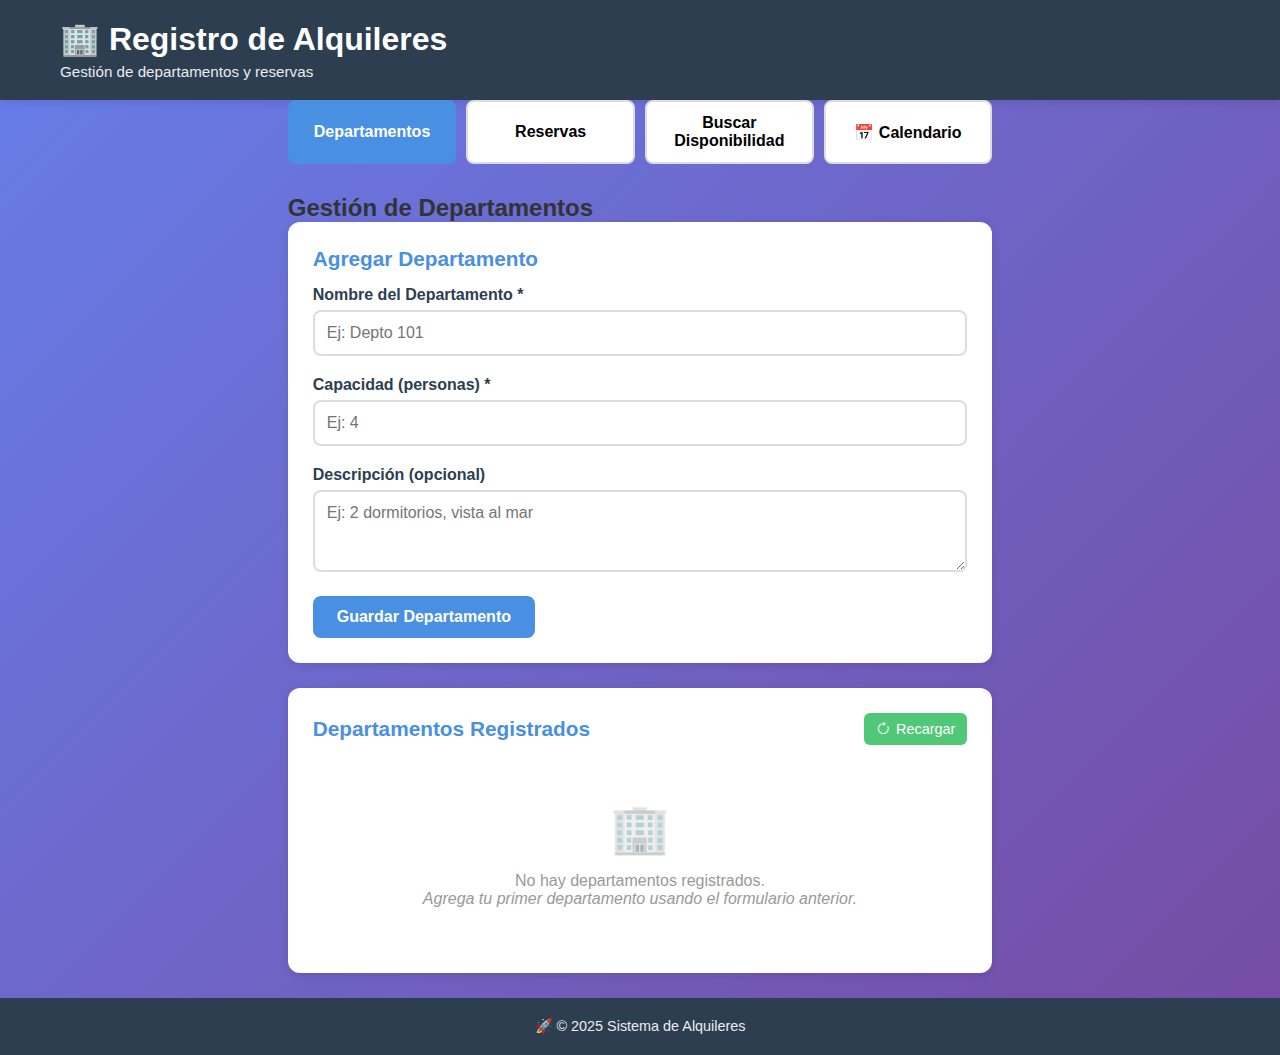
<file: index.html>
<!DOCTYPE html>
<html lang="es">
<head>
    <meta charset="UTF-8">
    <meta name="viewport" content="width=device-width, initial-scale=1.0">
    <meta http-equiv="Cache-Control" content="no-cache, no-store, must-revalidate">
    <meta http-equiv="Pragma" content="no-cache">
    <meta http-equiv="Expires" content="0">
    <meta name="theme-color" content="#4A90E2">
    <title>Alquileres Lucri :)</title>
    <link rel="icon" type="image/svg+xml" href="favicon.svg">
    <link rel="alternate icon" href="favicon.ico">
    <link rel="apple-touch-icon" href="favicon.svg">
    <link rel="stylesheet" href="https://cdn.jsdelivr.net/npm/bootstrap-icons@1.11.1/font/bootstrap-icons.css">
    <link rel="stylesheet" href="css/style.css?v=10&t=20251114">
</head>
<body>
    <header>
        <div class="container">
            <h1>🏢 Registro de Alquileres</h1>
            <p class="subtitle">Gestión de departamentos y reservas</p>
        </div>
    </header>

    <main class="container">
        <div class="tabs">
            <button class="tab-btn active" data-tab="departamentos">Departamentos</button>
            <button class="tab-btn" data-tab="reservas">Reservas</button>
            <button class="tab-btn" data-tab="buscador">Buscar Disponibilidad</button>
            <button class="tab-btn" data-tab="calendario">📅 Calendario</button>
        </div>

        <section id="tab-departamentos" class="tab-content active">
            <h2>Gestión de Departamentos</h2>
            
            <div class="card">
                <h3>Agregar Departamento</h3>
                <form id="form-departamento">
                    <div class="form-group">
                        <label for="dept-nombre">Nombre del Departamento *</label>
                        <input type="text" id="dept-nombre" required placeholder="Ej: Depto 101">
                    </div>
                    
                    <div class="form-group">
                        <label for="dept-capacidad">Capacidad (personas) *</label>
                        <input type="number" id="dept-capacidad" required min="1" placeholder="Ej: 4">
                    </div>
                    
                    <div class="form-group">
                        <label for="dept-descripcion">Descripción (opcional)</label>
                        <textarea id="dept-descripcion" rows="3" placeholder="Ej: 2 dormitorios, vista al mar"></textarea>
                    </div>
                    
                    <input type="hidden" id="dept-id">
                    <button type="submit" class="btn btn-primary" id="btn-guardar-dept">Guardar Departamento</button>
                    <button type="button" class="btn btn-secondary" id="btn-cancelar-dept" style="display:none;">Cancelar</button>
                </form>
            </div>

            <div class="card">
                <div class="card-header-with-button">
                    <h3>Departamentos Registrados</h3>
                    <button class="btn-refresh" id="btn-refresh-departamentos">
                        <i class="bi bi-arrow-clockwise icon"></i>
                        Recargar
                    </button>
                </div>
                <div class="loading-button hidden" id="loading-departamentos">
                    <div class="loading-spinner"></div>
                    <span>Cargando departamentos...</span>
                </div>
                <div id="lista-departamentos"></div>
            </div>
        </section>

        <section id="tab-reservas" class="tab-content">
            <h2>Gestión de Reservas</h2>
            
            <div class="card">
                <h3>Registrar Reserva</h3>
                <form id="form-reserva">
                    <div class="form-group">
                        <label for="reserva-departamento">Departamento *</label>
                        <select id="reserva-departamento" required>
                            <option value="">Seleccione un departamento</option>
                        </select>
                    </div>
                    
                    <div class="form-group">
                        <label for="reserva-huesped">Nombre del Huésped *</label>
                        <input type="text" id="reserva-huesped" required placeholder="Ej: Juan Pérez">
                    </div>
                    
                    <div class="form-row">
                        <div class="form-group">
                            <label for="reserva-entrada">Fecha de Entrada *</label>
                            <input type="date" id="reserva-entrada" required>
                        </div>
                        
                        <div class="form-group">
                            <label for="reserva-salida">Fecha de Salida *</label>
                            <input type="date" id="reserva-salida" required>
                        </div>
                    </div>
                    
                    <input type="hidden" id="reserva-id">
                    <button type="submit" class="btn btn-primary" id="btn-guardar-reserva">Guardar Reserva</button>
                    <button type="button" class="btn btn-secondary" id="btn-cancelar-reserva" style="display:none;">Cancelar</button>
                </form>
            </div>

            <div class="card">
                <div class="card-header-with-button">
                    <h3>Reservas Registradas</h3>
                    <button class="btn-refresh" id="btn-refresh-reservas">
                        <i class="bi bi-arrow-clockwise icon"></i>
                        Recargar
                    </button>
                </div>
                <div class="loading-button hidden" id="loading-reservas">
                    <div class="loading-spinner"></div>
                    <span>Cargando reservas...</span>
                </div>
                <div id="lista-reservas"></div>
            </div>
        </section>

        <section id="tab-buscador" class="tab-content">
            <h2>Buscar Disponibilidad</h2>
            
            <div class="card">
                <h3>Filtrar Departamentos Disponibles</h3>
                <form id="form-buscar">
                    <div class="form-row">
                        <div class="form-group">
                            <label for="buscar-entrada">Fecha de Entrada</label>
                            <input type="date" id="buscar-entrada">
                        </div>
                        
                        <div class="form-group">
                            <label for="buscar-salida">Fecha de Salida</label>
                            <input type="date" id="buscar-salida">
                        </div>
                    </div>
                    
                    <div class="form-group">
                        <label for="buscar-capacidad">Capacidad Mínima</label>
                        <input type="number" id="buscar-capacidad" min="1" placeholder="Número de personas">
                    </div>
                    
                    <button type="submit" class="btn btn-primary">🔍 Buscar</button>
                    <button type="button" class="btn btn-secondary" id="btn-limpiar-busqueda">Limpiar</button>
                </form>
            </div>

            <div class="card">
                <h3>Resultados</h3>
                <div id="resultados-busqueda"></div>
            </div>
        </section>

        <section id="tab-calendario" class="tab-content">
            <h2>📅 Calendario de Reservas</h2>
            
            <div class="card">
                <div class="calendario-controles">
                    <div class="form-group" style="max-width: 300px;">
                        <label for="calendario-departamento">Seleccionar Departamento</label>
                        <select id="calendario-departamento">
                            <option value="">Todos los departamentos</option>
                        </select>
                    </div>
                    
                    <div id="info-calendario" class="info-calendario"></div>

                    <!-- Controles de impresión -->
                    <div class="form-group" style="display:flex;gap:8px;align-items:end;flex-wrap:wrap;">
                        <div style="display:flex;gap:6px;align-items:center;">
                            <label for="print-months-count" style="font-size:0.85rem;">Cantidad de meses a imprimir:</label>
                            <select id="print-months-count">
                                <option value="1">1</option>
                                <option value="2">2</option>
                                <option value="3">3</option>
                                <option value="6">6</option>
                                <option value="12">12</option>
                            </select>
                        </div>

                        <button class="btn btn-secondary" id="btn-imprimir-calendario" style="background:white;color:#333;border:2px solid #ddd;">🖨️ Imprimir</button>
                    </div>
                </div>
                
                <div class="calendario-navegacion">
                    <button class="btn btn-secondary" id="btn-mes-anterior">
                        <i class="bi bi-chevron-left"></i> Anterior
                    </button>
                    <div class="mes-actual-container">
                        <h3 id="mes-actual"></h3>
                        <button class="btn btn-primary btn-small" id="btn-hoy">
                            <i class="bi bi-calendar-check"></i> Hoy
                        </button>
                    </div>
                    <button class="btn btn-secondary" id="btn-mes-siguiente">
                        Siguiente <i class="bi bi-chevron-right"></i>
                    </button>
                </div>
                
                <div id="calendario-grid" class="calendario-grid"></div>
                
                <div class="calendario-leyenda">
                    <div class="leyenda-item">
                        <div class="dia dia-disponible"></div>
                        <span>Disponible</span>
                    </div>
                    <div class="leyenda-item">
                        <div class="dia dia-reservado"></div>
                        <span>Reservado</span>
                    </div>
                    <div class="leyenda-item">
                        <div class="dia dia-inicio-reserva"></div>
                        <span>Inicio Reserva</span>
                    </div>
                    <div class="leyenda-item">
                        <div class="dia dia-fin-reserva"></div>
                        <span>Fin Reserva</span>
                    </div>
                    <div class="leyenda-item">
                        <div class="dia dia-hoy"></div>
                        <span>Hoy</span>
                    </div>
                    <div class="leyenda-item">
                        <div class="dia rango-busqueda"></div>
                        <span>Rango Buscado</span>
                    </div>
                    <div class="leyenda-item">
                        <div class="dia inicio-busqueda"></div>
                        <span>Entrada</span>
                    </div>
                    <div class="leyenda-item">
                        <div class="dia fin-busqueda"></div>
                        <span>Salida</span>
                    </div>
                </div>
            </div>
        </section>
    </main>

    <footer>
        <div class="container">
            <p>🚀 &copy; 2025 Sistema de Alquileres </p>
        </div>
    </footer>

    <!-- Scripts con cache-busting -->
    <script src="js/firebase-config.js?v=10&t=20251114"></script>
    <script src="js/model.js?v=10&t=20251114"></script>
    <script src="js/view.js?v=10&t=20251114"></script>
    <script src="js/controller.js?v=10&t=20251114"></script>
</body>
</html>
</file>
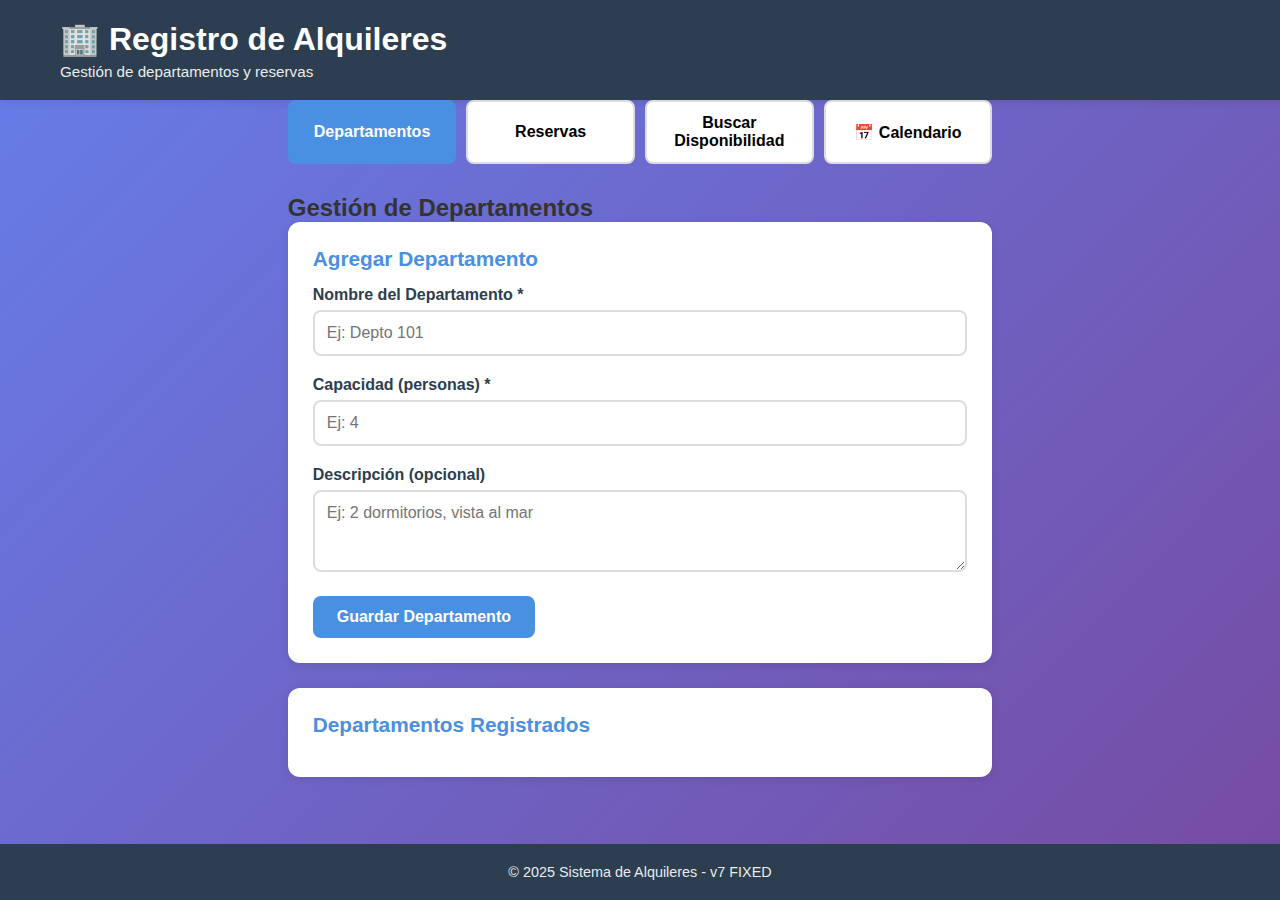
<file: app.html>
<!DOCTYPE html>
<html lang="es">
<head>
    <meta charset="UTF-8">
    <meta name="viewport" content="width=device-width, initial-scale=1.0">
    <meta http-equiv="Cache-Control" content="no-cache, no-store, must-revalidate">
    <meta http-equiv="Pragma" content="no-cache">
    <meta http-equiv="Expires" content="0">
    <meta name="theme-color" content="#4A90E2">
    <title>Registro de Alquileres v7</title>
    <link rel="stylesheet" href="css/style.css">
</head>
<body>
    <header>
        <div class="container">
            <h1>🏢 Registro de Alquileres</h1>
            <p class="subtitle">Gestión de departamentos y reservas</p>
            <button id="btn-limpiar-duplicados" class="btn-fix-duplicados" style="display: none;">
                🧹 Limpiar Duplicados
            </button>
        </div>
    </header>

    <main class="container">
        <div class="tabs">
            <button class="tab-btn active" data-tab="departamentos">Departamentos</button>
            <button class="tab-btn" data-tab="reservas">Reservas</button>
            <button class="tab-btn" data-tab="buscador">Buscar Disponibilidad</button>
            <button class="tab-btn" data-tab="calendario">📅 Calendario</button>
        </div>

        <section id="tab-departamentos" class="tab-content active">
            <h2>Gestión de Departamentos</h2>
            
            <div class="card">
                <h3>Agregar Departamento</h3>
                <form id="form-departamento">
                    <div class="form-group">
                        <label for="dept-nombre">Nombre del Departamento *</label>
                        <input type="text" id="dept-nombre" required placeholder="Ej: Depto 101">
                    </div>
                    
                    <div class="form-group">
                        <label for="dept-capacidad">Capacidad (personas) *</label>
                        <input type="number" id="dept-capacidad" required min="1" placeholder="Ej: 4">
                    </div>
                    
                    <div class="form-group">
                        <label for="dept-descripcion">Descripción (opcional)</label>
                        <textarea id="dept-descripcion" rows="3" placeholder="Ej: 2 dormitorios, vista al mar"></textarea>
                    </div>
                    
                    <input type="hidden" id="dept-id">
                    <button type="submit" class="btn btn-primary" id="btn-guardar-dept">Guardar Departamento</button>
                    <button type="button" class="btn btn-secondary" id="btn-cancelar-dept" style="display:none;">Cancelar</button>
                </form>
            </div>

            <div class="card">
                <h3>Departamentos Registrados</h3>
                <div id="lista-departamentos"></div>
            </div>
        </section>

        <section id="tab-reservas" class="tab-content">
            <h2>Gestión de Reservas</h2>
            
            <div class="card">
                <h3>Registrar Reserva</h3>
                <form id="form-reserva">
                    <div class="form-group">
                        <label for="reserva-departamento">Departamento *</label>
                        <select id="reserva-departamento" required>
                            <option value="">Seleccione un departamento</option>
                        </select>
                    </div>
                    
                    <div class="form-group">
                        <label for="reserva-huesped">Nombre del Huésped *</label>
                        <input type="text" id="reserva-huesped" required placeholder="Ej: Juan Pérez">
                    </div>
                    
                    <div class="form-row">
                        <div class="form-group">
                            <label for="reserva-entrada">Fecha de Entrada *</label>
                            <input type="date" id="reserva-entrada" required>
                        </div>
                        
                        <div class="form-group">
                            <label for="reserva-salida">Fecha de Salida *</label>
                            <input type="date" id="reserva-salida" required>
                        </div>
                    </div>
                    
                    <input type="hidden" id="reserva-id">
                    <button type="submit" class="btn btn-primary" id="btn-guardar-reserva">Guardar Reserva</button>
                    <button type="button" class="btn btn-secondary" id="btn-cancelar-reserva" style="display:none;">Cancelar</button>
                </form>
            </div>

            <div class="card">
                <h3>Reservas Registradas</h3>
                <div id="lista-reservas"></div>
            </div>
        </section>

        <section id="tab-buscador" class="tab-content">
            <h2>Buscar Disponibilidad</h2>
            
            <div class="card">
                <h3>Filtrar Departamentos Disponibles</h3>
                <form id="form-buscar">
                    <div class="form-row">
                        <div class="form-group">
                            <label for="buscar-entrada">Fecha de Entrada</label>
                            <input type="date" id="buscar-entrada">
                        </div>
                        
                        <div class="form-group">
                            <label for="buscar-salida">Fecha de Salida</label>
                            <input type="date" id="buscar-salida">
                        </div>
                    </div>
                    
                    <div class="form-group">
                        <label for="buscar-capacidad">Capacidad Mínima</label>
                        <input type="number" id="buscar-capacidad" min="1" placeholder="Número de personas">
                    </div>
                    
                    <button type="submit" class="btn btn-primary">🔍 Buscar</button>
                    <button type="button" class="btn btn-secondary" id="btn-limpiar-busqueda">Limpiar</button>
                </form>
            </div>

            <div class="card">
                <h3>Resultados</h3>
                <div id="resultados-busqueda"></div>
            </div>
        </section>

        <section id="tab-calendario" class="tab-content">
            <h2>📅 Calendario de Reservas</h2>
            
            <div class="card">
                <div class="calendario-controles">
                    <div class="form-group" style="max-width: 300px;">
                        <label for="calendario-departamento">Seleccionar Departamento</label>
                        <select id="calendario-departamento">
                            <option value="">Todos los departamentos</option>
                        </select>
                    </div>
                    
                    <div id="info-calendario" class="info-calendario"></div>
                </div>
                
                <div class="calendario-navegacion">
                    <button class="btn btn-secondary" id="btn-mes-anterior">← Mes Anterior</button>
                    <h3 id="mes-actual"></h3>
                    <button class="btn btn-secondary" id="btn-mes-siguiente">Mes Siguiente →</button>
                </div>
                
                <div id="calendario-grid" class="calendario-grid"></div>
                
                <div class="calendario-leyenda">
                    <div class="leyenda-item">
                        <div class="dia dia-disponible"></div>
                        <span>Disponible</span>
                    </div>
                    <div class="leyenda-item">
                        <div class="dia dia-reservado"></div>
                        <span>Reservado</span>
                    </div>
                    <div class="leyenda-item">
                        <div class="dia dia-hoy"></div>
                        <span>Hoy</span>
                    </div>
                </div>
            </div>
        </section>
    </main>

    <footer>
        <div class="container">
            <p>&copy; 2025 Sistema de Alquileres - v7 FIXED</p>
        </div>
    </footer>

    <!-- Scripts con timestamp para evitar caché -->
    <script>
        const timestamp = Date.now();
        const scripts = [
            'js/firebase-config.js',
            'js/model.js',
            'js/view.js',
            'js/controller.js'
        ];
        
        scripts.forEach(src => {
            const script = document.createElement('script');
            script.src = `${src}?v=7&t=${timestamp}`;
            document.body.appendChild(script);
        });
    </script>
</body>
</html>
</file>
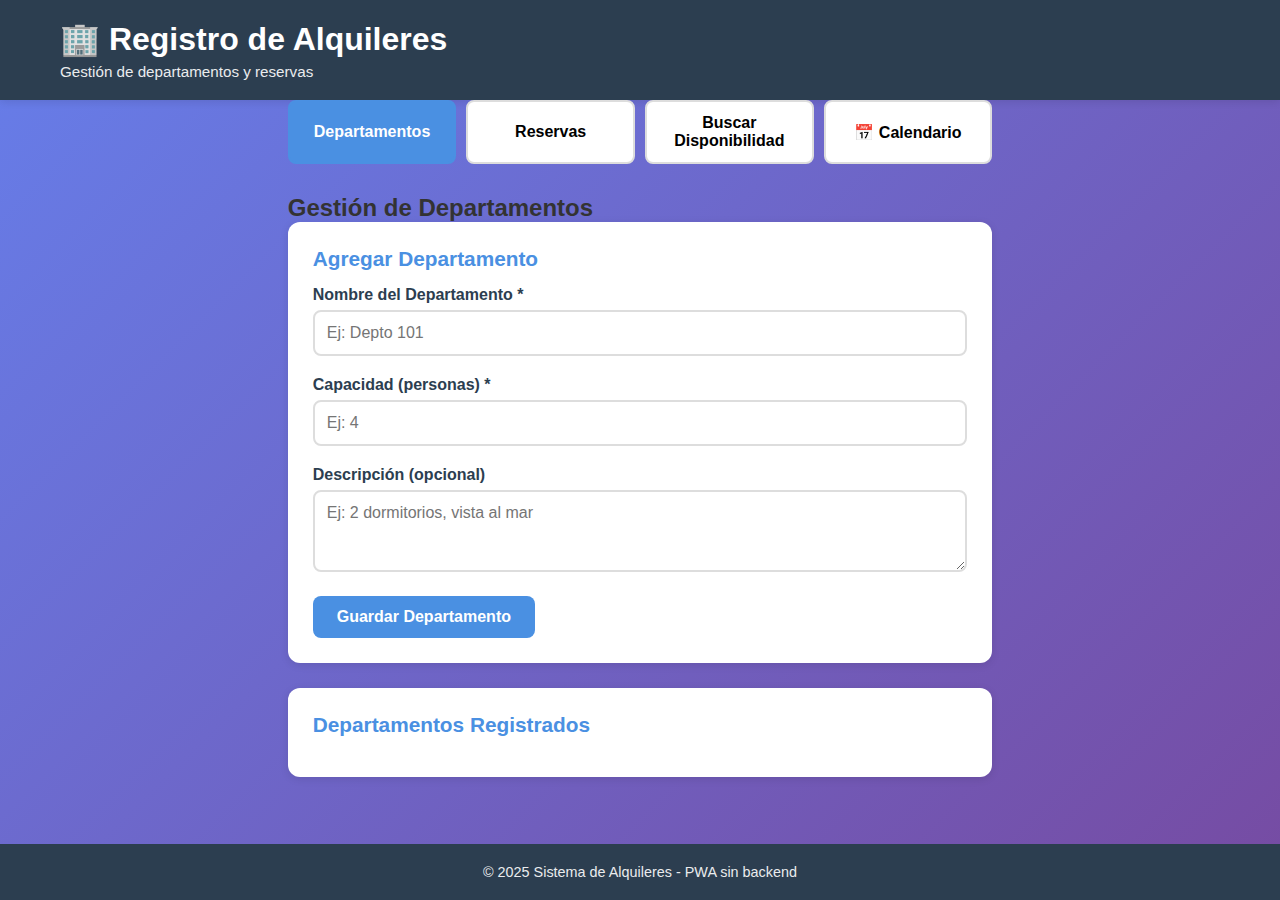
<file: app2.html>
<!DOCTYPE html>
<html lang="es">
<head>
    <meta charset="UTF-8">
    <meta name="viewport" content="width=device-width, initial-scale=1.0">
    <meta name="theme-color" content="#4A90E2">
    <meta name="description" content="Sistema de gestión de alquiler de departamentos">
    
    <title>Registro de Alquileres</title>
    
    <!-- Estilos -->
    <link rel="stylesheet" href="css/style.css">
</head>
<body>
    <!-- Header -->
    <header>
        <div class="container">
            <h1>🏢 Registro de Alquileres</h1>
            <p class="subtitle">Gestión de departamentos y reservas</p>
            <button id="btn-limpiar-duplicados" class="btn-fix-duplicados" style="display: none;">
                🧹 Limpiar Duplicados
            </button>
        </div>
    </header>

    <!-- Contenedor principal -->
    <main class="container">
        <!-- Tabs de navegación -->
        <div class="tabs">
            <button class="tab-btn active" data-tab="departamentos">Departamentos</button>
            <button class="tab-btn" data-tab="reservas">Reservas</button>
            <button class="tab-btn" data-tab="buscador">Buscar Disponibilidad</button>
            <button class="tab-btn" data-tab="calendario">📅 Calendario</button>
        </div>

        <!-- ======================== -->
        <!-- TAB: DEPARTAMENTOS -->
        <!-- ======================== -->
        <section id="tab-departamentos" class="tab-content active">
            <h2>Gestión de Departamentos</h2>
            
            <!-- Formulario para agregar departamento -->
            <div class="card">
                <h3>Agregar Departamento</h3>
                <form id="form-departamento">
                    <div class="form-group">
                        <label for="dept-nombre">Nombre del Departamento *</label>
                        <input type="text" id="dept-nombre" required placeholder="Ej: Depto 101">
                    </div>
                    
                    <div class="form-group">
                        <label for="dept-capacidad">Capacidad (personas) *</label>
                        <input type="number" id="dept-capacidad" required min="1" placeholder="Ej: 4">
                    </div>
                    
                    <div class="form-group">
                        <label for="dept-descripcion">Descripción (opcional)</label>
                        <textarea id="dept-descripcion" rows="3" placeholder="Ej: 2 dormitorios, vista al mar"></textarea>
                    </div>
                    
                    <input type="hidden" id="dept-id">
                    <button type="submit" class="btn btn-primary" id="btn-guardar-dept">Guardar Departamento</button>
                    <button type="button" class="btn btn-secondary" id="btn-cancelar-dept" style="display:none;">Cancelar</button>
                </form>
            </div>

            <!-- Listado de departamentos -->
            <div class="card">
                <h3>Departamentos Registrados</h3>
                <div id="lista-departamentos">
                    <!-- Se llenará dinámicamente -->
                </div>
            </div>
        </section>

        <!-- ======================== -->
        <!-- TAB: RESERVAS -->
        <!-- ======================== -->
        <section id="tab-reservas" class="tab-content">
            <h2>Gestión de Reservas</h2>
            
            <!-- Formulario para agregar reserva -->
            <div class="card">
                <h3>Registrar Reserva</h3>
                <form id="form-reserva">
                    <div class="form-group">
                        <label for="reserva-departamento">Departamento *</label>
                        <select id="reserva-departamento" required>
                            <option value="">Seleccione un departamento</option>
                            <!-- Se llenará dinámicamente -->
                        </select>
                    </div>
                    
                    <div class="form-group">
                        <label for="reserva-huesped">Nombre del Huésped *</label>
                        <input type="text" id="reserva-huesped" required placeholder="Ej: Juan Pérez">
                    </div>
                    
                    <div class="form-row">
                        <div class="form-group">
                            <label for="reserva-entrada">Fecha de Entrada *</label>
                            <input type="date" id="reserva-entrada" required>
                        </div>
                        
                        <div class="form-group">
                            <label for="reserva-salida">Fecha de Salida *</label>
                            <input type="date" id="reserva-salida" required>
                        </div>
                    </div>
                    
                    <input type="hidden" id="reserva-id">
                    <button type="submit" class="btn btn-primary" id="btn-guardar-reserva">Guardar Reserva</button>
                    <button type="button" class="btn btn-secondary" id="btn-cancelar-reserva" style="display:none;">Cancelar</button>
                </form>
            </div>

            <!-- Listado de reservas -->
            <div class="card">
                <h3>Reservas Registradas</h3>
                <div id="lista-reservas">
                    <!-- Se llenará dinámicamente -->
                </div>
            </div>
        </section>

        <!-- ======================== -->
        <!-- TAB: BUSCADOR -->
        <!-- ======================== -->
        <section id="tab-buscador" class="tab-content">
            <h2>Buscar Disponibilidad</h2>
            
            <!-- Formulario de búsqueda -->
            <div class="card">
                <h3>Criterios de Búsqueda</h3>
                <form id="form-buscar">
                    <div class="form-row">
                        <div class="form-group">
                            <label for="buscar-entrada">Fecha de Entrada</label>
                            <input type="date" id="buscar-entrada">
                        </div>
                        
                        <div class="form-group">
                            <label for="buscar-salida">Fecha de Salida</label>
                            <input type="date" id="buscar-salida">
                        </div>
                    </div>
                    
                    <div class="form-group">
                        <label for="buscar-capacidad">Capacidad Mínima (personas)</label>
                        <input type="number" id="buscar-capacidad" min="1" placeholder="Ej: 2">
                    </div>
                    
                    <button type="submit" class="btn btn-primary">Buscar Disponibilidad</button>
                    <button type="button" class="btn btn-secondary" id="btn-limpiar-busqueda">Limpiar</button>
                </form>
            </div>

            <!-- Resultados de búsqueda -->
            <div class="card">
                <h3>Resultados</h3>
                <div id="resultados-busqueda">
                    <p class="text-muted">Use los filtros anteriores para buscar departamentos disponibles.</p>
                </div>
            </div>
        </section>

        <!-- ======================== -->
        <!-- TAB: CALENDARIO -->
        <!-- ======================== -->
        <section id="tab-calendario" class="tab-content">
            <h2>📅 Calendario de Disponibilidad</h2>
            
            <!-- Selector de departamento -->
            <div class="card">
                <h3>Seleccionar Departamento</h3>
                <div class="calendario-selector">
                    <div class="form-group">
                        <label for="calendario-departamento">Departamento</label>
                        <select id="calendario-departamento" class="form-control">
                            <option value="">Seleccione un departamento</option>
                        </select>
                    </div>
                </div>

                <!-- Información del departamento -->
                <div class="calendario-info" id="calendario-info-texto">
                    <p class="text-muted">Selecciona un departamento para ver su calendario</p>
                </div>
            </div>

            <!-- Calendario -->
            <div class="card">
                <div class="calendario-container">
                    <!-- Header con navegación -->
                    <div class="calendario-header">
                        <h3>Calendario Mensual</h3>
                        <div class="calendario-navegacion">
                            <button class="btn-nav" id="btn-prev-mes" title="Mes anterior">◀</button>
                            <span class="mes-actual" id="mes-actual">-</span>
                            <button class="btn-nav" id="btn-next-mes" title="Mes siguiente">▶</button>
                            <button class="btn-nav" id="btn-hoy" title="Ir a hoy">Hoy</button>
                        </div>
                    </div>

                    <!-- Grid del calendario -->
                    <div class="calendario-grid" id="calendario-grid">
                        <!-- Se llenará dinámicamente -->
                    </div>

                    <!-- Leyenda -->
                    <div class="calendario-leyenda">
                        <div class="leyenda-item">
                            <div class="leyenda-color disponible"></div>
                            <span>Disponible</span>
                        </div>
                        <div class="leyenda-item">
                            <div class="leyenda-color reservado"></div>
                            <span>Reservado</span>
                        </div>
                        <div class="leyenda-item">
                            <div class="leyenda-color inicio"></div>
                            <span>Inicio reserva</span>
                        </div>
                        <div class="leyenda-item">
                            <div class="leyenda-color fin"></div>
                            <span>Fin reserva</span>
                        </div>
                        <div class="leyenda-item">
                            <div class="leyenda-color hoy"></div>
                            <span>Hoy</span>
                        </div>
                    </div>
                </div>
            </div>
        </section>
    </main>

    <!-- Footer -->
    <footer>
        <div class="container">
            <p>&copy; 2025 Sistema de Alquileres - PWA sin backend</p>
        </div>
    </footer>

    <!-- Scripts MVC -->
    <script src="js/firebase-config.js?v=7"></script>
    <script src="js/model.js?v=7"></script>
    <script src="js/view.js?v=7"></script>
    <script src="js/controller.js?v=7"></script>
</body>
</html>
</file>
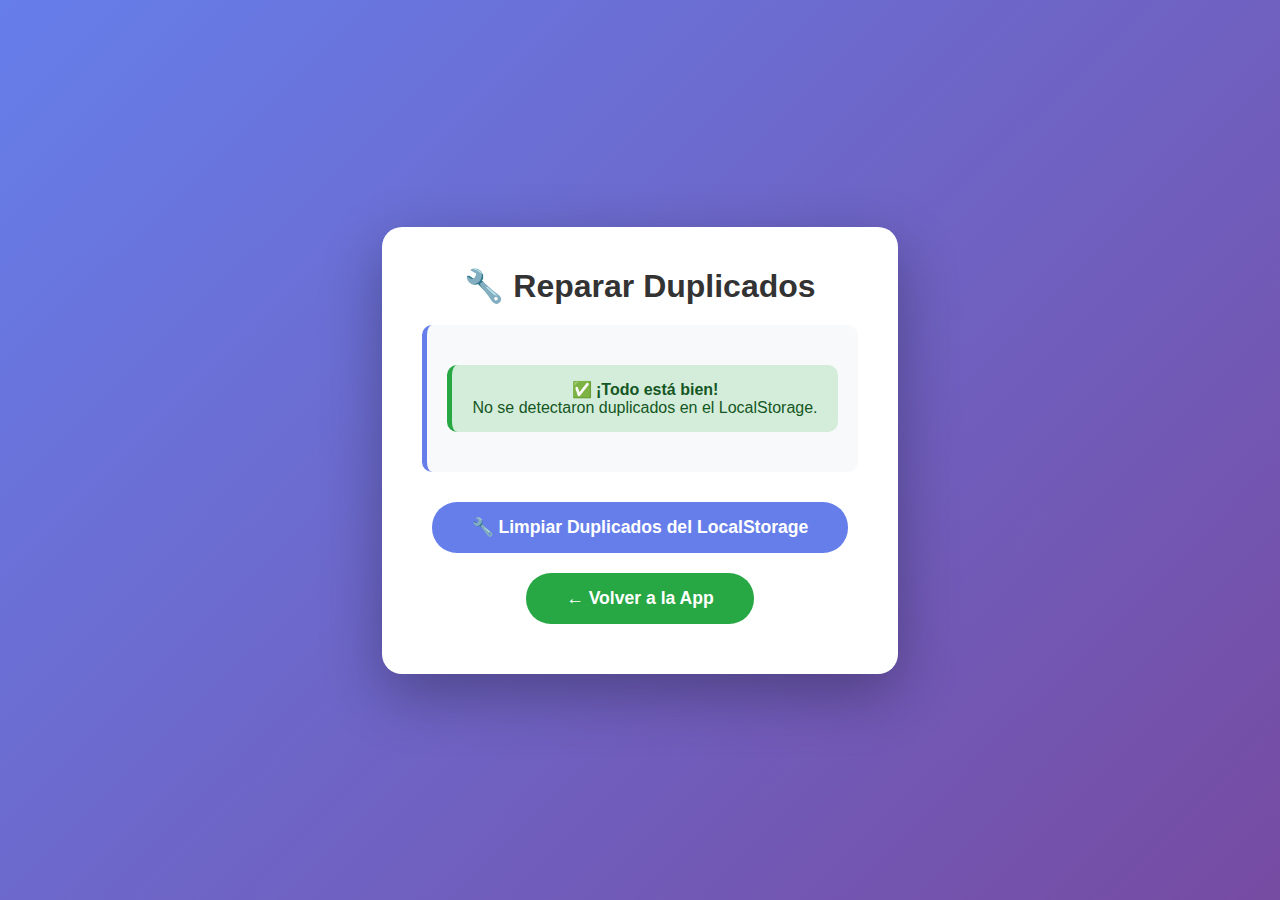
<file: fix-duplicados.html>
<!DOCTYPE html>
<html lang="es">
<head>
    <meta charset="UTF-8">
    <meta name="viewport" content="width=device-width, initial-scale=1.0">
    <title>🔧 Fix Duplicados</title>
    <style>
        * {
            margin: 0;
            padding: 0;
            box-sizing: border-box;
        }
        
        body {
            font-family: 'Segoe UI', Tahoma, Geneva, Verdana, sans-serif;
            background: linear-gradient(135deg, #667eea 0%, #764ba2 100%);
            min-height: 100vh;
            padding: 20px;
            display: flex;
            align-items: center;
            justify-content: center;
        }
        
        .container {
            max-width: 600px;
            background: white;
            border-radius: 20px;
            box-shadow: 0 20px 60px rgba(0,0,0,0.3);
            padding: 40px;
            text-align: center;
        }
        
        h1 {
            color: #333;
            margin-bottom: 20px;
            font-size: 2rem;
        }
        
        .status {
            background: #f8f9fa;
            padding: 20px;
            border-radius: 10px;
            margin: 20px 0;
            border-left: 5px solid #667eea;
        }
        
        .status h3 {
            color: #667eea;
            margin-bottom: 10px;
        }
        
        .stats {
            font-size: 1.2rem;
            margin: 10px 0;
        }
        
        .stats strong {
            color: #667eea;
        }
        
        .btn {
            padding: 15px 40px;
            border: none;
            border-radius: 25px;
            font-size: 1.1rem;
            font-weight: 600;
            cursor: pointer;
            transition: all 0.3s ease;
            margin: 10px;
        }
        
        .btn-primary {
            background: #667eea;
            color: white;
        }
        
        .btn-primary:hover {
            background: #5568d3;
            transform: translateY(-2px);
            box-shadow: 0 5px 15px rgba(102, 126, 234, 0.4);
        }
        
        .btn-success {
            background: #28a745;
            color: white;
        }
        
        .alert {
            padding: 15px;
            border-radius: 10px;
            margin: 20px 0;
        }
        
        .alert-success {
            background: #d4edda;
            border-left: 5px solid #28a745;
            color: #155724;
        }
        
        .alert-warning {
            background: #fff3cd;
            border-left: 5px solid #ffc107;
            color: #856404;
        }
        
        .spinner {
            border: 4px solid #f3f3f3;
            border-top: 4px solid #667eea;
            border-radius: 50%;
            width: 40px;
            height: 40px;
            animation: spin 1s linear infinite;
            margin: 20px auto;
        }
        
        @keyframes spin {
            0% { transform: rotate(0deg); }
            100% { transform: rotate(360deg); }
        }
    </style>
</head>
<body>
    <div class="container">
        <h1>🔧 Reparar Duplicados</h1>
        
        <div id="status" class="status">
            <h3>📊 Estado Actual</h3>
            <div class="stats">
                Departamentos en LocalStorage: <strong id="count-before">0</strong>
            </div>
            <div class="stats">
                Duplicados detectados: <strong id="duplicates-count" style="color: #dc3545;">0</strong>
            </div>
        </div>
        
        <div id="actions">
            <button class="btn btn-primary" onclick="limpiarDuplicados()">
                🔧 Limpiar Duplicados del LocalStorage
            </button>
            <br>
            <button class="btn btn-success" onclick="window.location.href='index.html'">
                ← Volver a la App
            </button>
        </div>
        
        <div id="result" style="display: none;"></div>
    </div>

    <script>
        // Analizar estado actual
        function analizarEstado() {
            const departamentos = JSON.parse(localStorage.getItem('departamentos')) || [];
            const reservas = JSON.parse(localStorage.getItem('reservas')) || [];
            
            // Contar duplicados por ID
            const idsVistos = new Set();
            let duplicados = 0;
            
            departamentos.forEach(dept => {
                if (idsVistos.has(dept.id)) {
                    duplicados++;
                } else {
                    idsVistos.add(dept.id);
                }
            });
            
            document.getElementById('count-before').textContent = departamentos.length;
            document.getElementById('duplicates-count').textContent = duplicados;
            
            if (duplicados === 0) {
                document.getElementById('status').innerHTML = `
                    <div class="alert alert-success">
                        <strong>✅ ¡Todo está bien!</strong><br>
                        No se detectaron duplicados en el LocalStorage.
                    </div>
                `;
            }
            
            return { departamentos, reservas, duplicados };
        }
        
        function limpiarDuplicados() {
            const { departamentos, reservas, duplicados } = analizarEstado();
            
            if (duplicados === 0) {
                alert('✅ No hay duplicados para limpiar');
                return;
            }
            
            if (!confirm(`Se eliminarán ${duplicados} departamento(s) duplicado(s). ¿Continuar?`)) {
                return;
            }
            
            // Mostrar spinner
            document.getElementById('actions').innerHTML = '<div class="spinner"></div><p>Limpiando...</p>';
            
            // Eliminar duplicados (mantener solo la primera ocurrencia de cada ID)
            const idsUnicos = new Set();
            const departamentosLimpios = [];
            
            departamentos.forEach(dept => {
                if (!idsUnicos.has(dept.id)) {
                    idsUnicos.add(dept.id);
                    departamentosLimpios.push(dept);
                }
            });
            
            // Hacer lo mismo con reservas
            const idsReservasUnicos = new Set();
            const reservasLimpias = [];
            
            reservas.forEach(res => {
                if (!idsReservasUnicos.has(res.id)) {
                    idsReservasUnicos.add(res.id);
                    reservasLimpias.push(res);
                }
            });
            
            // Guardar datos limpios
            localStorage.setItem('departamentos', JSON.stringify(departamentosLimpios));
            localStorage.setItem('reservas', JSON.stringify(reservasLimpias));
            
            // Mostrar resultado
            setTimeout(() => {
                document.getElementById('result').style.display = 'block';
                document.getElementById('result').innerHTML = `
                    <div class="alert alert-success">
                        <strong>✅ ¡Duplicados eliminados!</strong><br><br>
                        <div class="stats">Antes: <strong>${departamentos.length}</strong> departamentos</div>
                        <div class="stats">Después: <strong>${departamentosLimpios.length}</strong> departamentos</div>
                        <div class="stats">Eliminados: <strong>${departamentos.length - departamentosLimpios.length}</strong></div>
                    </div>
                    <button class="btn btn-success" onclick="window.location.href='index.html'">
                        🎉 Ir a la App
                    </button>
                `;
                document.getElementById('actions').style.display = 'none';
                document.getElementById('status').style.display = 'none';
            }, 1000);
        }
        
        // Analizar al cargar
        analizarEstado();
    </script>
</body>
</html>
</file>
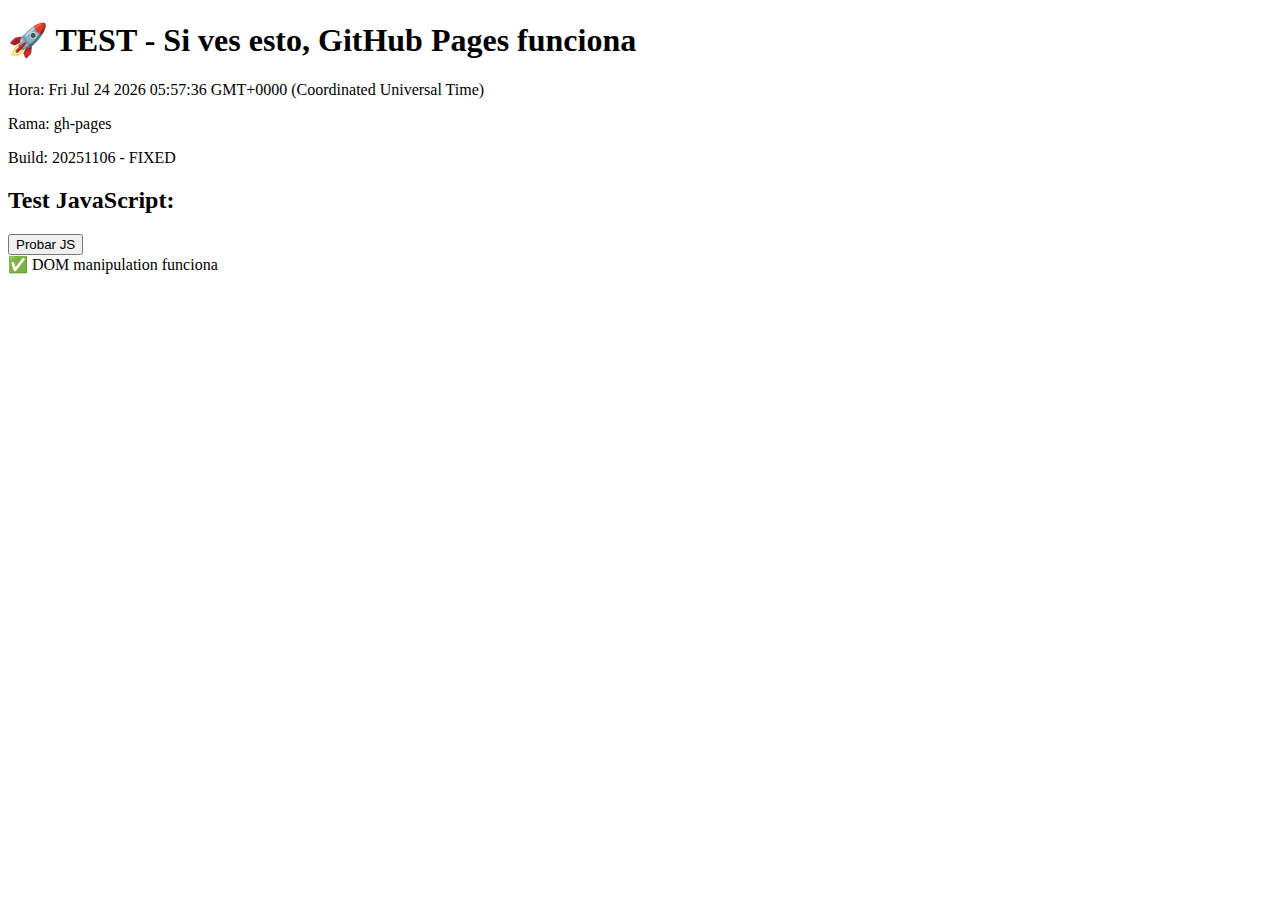
<file: test.html>
<!DOCTYPE html>
<html>
<head>
    <title>TEST - GitHub Pages + JS</title>
</head>
<body>
    <h1>🚀 TEST - Si ves esto, GitHub Pages funciona</h1>
    <p>Hora: <script>document.write(new Date())</script></p>
    <p>Rama: gh-pages</p>
    <p>Build: 20251106 - FIXED</p>
    
    <h2>Test JavaScript:</h2>
    <button onclick="alert('✅ JavaScript funciona!')">Probar JS</button>
    <div id="test-result"></div>
    
    <script>
        console.log('✅ JavaScript cargando correctamente');
        document.getElementById('test-result').innerHTML = '✅ DOM manipulation funciona';
    </script>
</body>
</html>
</file>
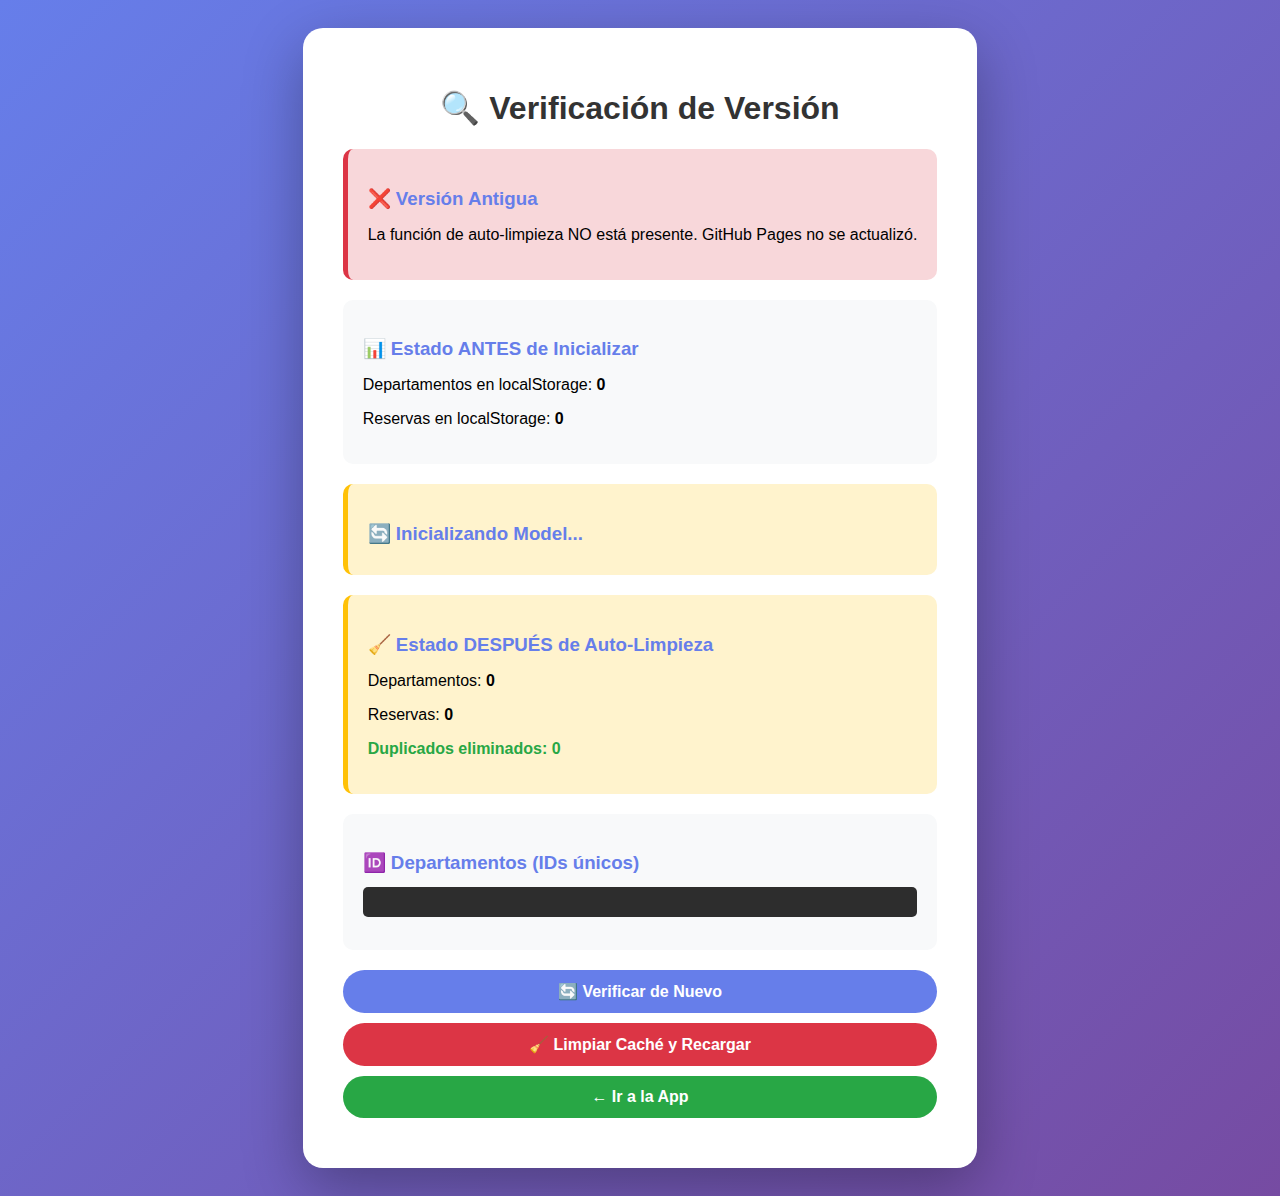
<file: verificar-version.html>
<!DOCTYPE html>
<html lang="es">
<head>
    <meta charset="UTF-8">
    <meta name="viewport" content="width=device-width, initial-scale=1.0">
    <title>🔍 Verificación de Versión</title>
    <style>
        body {
            font-family: 'Segoe UI', Tahoma, Geneva, Verdana, sans-serif;
            background: linear-gradient(135deg, #667eea 0%, #764ba2 100%);
            min-height: 100vh;
            display: flex;
            align-items: center;
            justify-content: center;
            padding: 20px;
        }
        .container {
            max-width: 600px;
            background: white;
            border-radius: 20px;
            padding: 40px;
            box-shadow: 0 20px 60px rgba(0,0,0,0.3);
        }
        h1 {
            text-align: center;
            color: #333;
        }
        .status {
            background: #f8f9fa;
            padding: 20px;
            border-radius: 10px;
            margin: 20px 0;
        }
        .status h3 {
            color: #667eea;
            margin-bottom: 10px;
        }
        .success { background: #d4edda; border-left: 5px solid #28a745; }
        .error { background: #f8d7da; border-left: 5px solid #dc3545; }
        .warning { background: #fff3cd; border-left: 5px solid #ffc107; }
        pre {
            background: #2d2d2d;
            color: #f8f8f2;
            padding: 15px;
            border-radius: 5px;
            overflow-x: auto;
        }
        .btn {
            display: block;
            width: 100%;
            padding: 12px;
            background: #667eea;
            color: white;
            border: none;
            border-radius: 25px;
            font-size: 1rem;
            font-weight: 600;
            cursor: pointer;
            margin: 10px 0;
        }
        .btn:hover {
            background: #5568d3;
        }
    </style>
</head>
<body>
    <div class="container">
        <h1>🔍 Verificación de Versión</h1>
        
        <div id="results"></div>
        
        <button class="btn" onclick="location.reload()">🔄 Verificar de Nuevo</button>
        <button class="btn" onclick="clearAndReload()" style="background: #dc3545;">🧹 Limpiar Caché y Recargar</button>
        <button class="btn" onclick="window.location.href='index.html'" style="background: #28a745;">← Ir a la App</button>
    </div>

    <script src="js/firebase-config.js?v=4"></script>
    <script src="js/model.js?v=4"></script>
    
    <script>
        const resultsDiv = document.getElementById('results');
        
        function clearAndReload() {
            localStorage.clear();
            sessionStorage.clear();
            alert('✅ Caché limpiada! Recargando...');
            location.reload(true);
        }
        
        async function verificar() {
            let html = '';
            
            // 1. Verificar si Model tiene la función de auto-limpieza
            if (typeof Model.limpiarDuplicadosExistentes === 'function') {
                html += '<div class="status success"><h3>✅ Versión Correcta</h3><p>La función de auto-limpieza está presente</p></div>';
            } else {
                html += '<div class="status error"><h3>❌ Versión Antigua</h3><p>La función de auto-limpieza NO está presente. GitHub Pages no se actualizó.</p></div>';
            }
            
            // 2. Verificar localStorage antes
            const deptsBefore = JSON.parse(localStorage.getItem('departamentos')) || [];
            const resBefore = JSON.parse(localStorage.getItem('reservas')) || [];
            
            html += '<div class="status"><h3>📊 Estado ANTES de Inicializar</h3>';
            html += `<p>Departamentos en localStorage: <strong>${deptsBefore.length}</strong></p>`;
            html += `<p>Reservas en localStorage: <strong>${resBefore.length}</strong></p>`;
            html += '</div>';
            
            // 3. Inicializar Model (esto debe limpiar duplicados)
            html += '<div class="status warning"><h3>🔄 Inicializando Model...</h3></div>';
            resultsDiv.innerHTML = html;
            
            await Model.init();
            
            // 4. Verificar localStorage después
            const deptsAfter = JSON.parse(localStorage.getItem('departamentos')) || [];
            const resAfter = JSON.parse(localStorage.getItem('reservas')) || [];
            
            // Contar duplicados
            const duplicadosDepts = deptsBefore.length - deptsAfter.length;
            const duplicadosRes = resBefore.length - resAfter.length;
            
            html += '<div class="status ' + (duplicadosDepts > 0 || duplicadosRes > 0 ? 'success' : 'warning') + '">';
            html += '<h3>🧹 Estado DESPUÉS de Auto-Limpieza</h3>';
            html += `<p>Departamentos: <strong>${deptsAfter.length}</strong></p>`;
            html += `<p>Reservas: <strong>${resAfter.length}</strong></p>`;
            html += `<p><strong style="color: #28a745;">Duplicados eliminados: ${duplicadosDepts + duplicadosRes}</strong></p>`;
            html += '</div>';
            
            // 5. Mostrar IDs para verificar
            html += '<div class="status"><h3>🆔 Departamentos (IDs únicos)</h3><pre>';
            deptsAfter.forEach(d => {
                html += `${d.nombre} - ID: ${d.id}\n`;
            });
            html += '</pre></div>';
            
            // 6. Verificar duplicados restantes
            const idsSet = new Set(deptsAfter.map(d => d.id));
            if (idsSet.size !== deptsAfter.length) {
                html += '<div class="status error"><h3>❌ TODAVÍA HAY DUPLICADOS</h3><p>Esto no debería pasar. Reportar bug.</p></div>';
            } else if (deptsAfter.length > 0) {
                html += '<div class="status success"><h3>✅ SIN DUPLICADOS</h3><p>Todos los IDs son únicos</p></div>';
            }
            
            resultsDiv.innerHTML = html;
        }
        
        verificar();
    </script>
</body>
</html>
</file>
<file: css/style.css>
/* ========================================
   ESTILOS GENERALES
   ======================================== */

* {
    margin: 0;
    padding: 0;
    box-sizing: border-box;
}

:root {
    --primary-color: #4A90E2;
    --secondary-color: #50C878;
    --danger-color: #E74C3C;
    --warning-color: #F39C12;
    --dark-color: #2C3E50;
    --light-color: #ECF0F1;
    --text-color: #333;
    --border-color: #DDD;
    --shadow: 0 2px 8px rgba(0, 0, 0, 0.1);
}

body {
    font-family: 'Segoe UI', Tahoma, Geneva, Verdana, sans-serif;
    background: linear-gradient(135deg, #667eea 0%, #764ba2 100%);
    color: var(--text-color);
    min-height: 100vh;
    display: flex;
    flex-direction: column;
}

.container {
    max-width: 1200px;
    margin: 0 auto;
    padding: 0 20px;
}

/* ========================================
   HEADER
   ======================================== */

header {
    background: var(--dark-color);
    color: white;
    padding: 20px 0;
    box-shadow: var(--shadow);
}

header h1 {
    font-size: 2rem;
    margin-bottom: 5px;
}

header .subtitle {
    font-size: 0.95rem;
    opacity: 0.9;
}

.btn-fix-duplicados {
    position: absolute;
    top: 20px;
    right: 20px;
    padding: 8px 16px;
    background: #ffc107;
    color: #000;
    border: none;
    border-radius: 20px;
    font-size: 0.9rem;
    font-weight: 600;
    cursor: pointer;
    transition: all 0.3s ease;
    box-shadow: 0 2px 8px rgba(255, 193, 7, 0.3);
}

.btn-fix-duplicados:hover {
    background: #ffb300;
    transform: translateY(-2px);
    box-shadow: 0 4px 12px rgba(255, 193, 7, 0.4);
}

/* ========================================
   MAIN
   ======================================== */

main {
    flex: 1;
    padding: 30px 0;
}

/* ========================================
   TABS
   ======================================== */

.tabs {
    display: flex;
    gap: 10px;
    margin-bottom: 30px;
    flex-wrap: wrap;
}

.tab-btn {
    flex: 1;
    min-width: 150px;
    padding: 12px 20px;
    background: white;
    border: 2px solid var(--border-color);
    border-radius: 8px;
    cursor: pointer;
    font-size: 1rem;
    font-weight: 600;
    transition: all 0.3s ease;
}

.tab-btn:hover {
    background: var(--light-color);
    transform: translateY(-2px);
}

.tab-btn.active {
    background: var(--primary-color);
    color: white;
    border-color: var(--primary-color);
}

.tab-content {
    display: none;
    animation: fadeIn 0.3s ease;
}

.tab-content.active {
    display: block;
}

@keyframes fadeIn {
    from {
        opacity: 0;
        transform: translateY(10px);
    }
    to {
        opacity: 1;
        transform: translateY(0);
    }
}

/* ========================================
   CARDS
   ======================================== */

.card {
    background: white;
    border-radius: 12px;
    padding: 25px;
    margin-bottom: 25px;
    box-shadow: var(--shadow);
}

.card h2 {
    color: var(--dark-color);
    margin-bottom: 20px;
    font-size: 1.8rem;
}

.card h3 {
    color: var(--primary-color);
    margin-bottom: 15px;
    font-size: 1.3rem;
}

/* ========================================
   FORMULARIOS
   ======================================== */

.form-group {
    margin-bottom: 20px;
}

.form-row {
    display: grid;
    grid-template-columns: 1fr 1fr;
    gap: 15px;
}

label {
    display: block;
    margin-bottom: 6px;
    font-weight: 600;
    color: var(--dark-color);
}

input[type="text"],
input[type="number"],
input[type="date"],
textarea,
select {
    width: 100%;
    padding: 12px;
    border: 2px solid var(--border-color);
    border-radius: 8px;
    font-size: 1rem;
    transition: border-color 0.3s ease;
}

input:focus,
textarea:focus,
select:focus {
    outline: none;
    border-color: var(--primary-color);
}

textarea {
    resize: vertical;
    font-family: inherit;
}

/* ========================================
   BOTONES
   ======================================== */

.btn {
    padding: 12px 24px;
    border: none;
    border-radius: 8px;
    font-size: 1rem;
    font-weight: 600;
    cursor: pointer;
    transition: all 0.3s ease;
    margin-right: 10px;
}

.btn-primary {
    background: var(--primary-color);
    color: white;
}

.btn-primary:hover {
    background: #3A7BC8;
    transform: translateY(-2px);
    box-shadow: 0 4px 12px rgba(74, 144, 226, 0.4);
}

.btn-secondary {
    background: var(--light-color);
    color: var(--dark-color);
}

.btn-secondary:hover {
    background: #D5DBDB;
}

.btn-success {
    background: var(--secondary-color);
    color: white;
}

.btn-success:hover {
    background: #45B368;
}

.btn-danger {
    background: var(--danger-color);
    color: white;
}

.btn-danger:hover {
    background: #C0392B;
}

.btn-warning {
    background: var(--warning-color);
    color: white;
}

.btn-warning:hover {
    background: #D68910;
}

.btn-small {
    padding: 6px 12px;
    font-size: 0.85rem;
}

.btn-refresh {
    background: var(--secondary-color);
    color: white;
    border: none;
    padding: 8px 12px;
    border-radius: 6px;
    cursor: pointer;
    transition: all 0.3s ease;
    font-size: 0.9rem;
    display: inline-flex;
    align-items: center;
    gap: 6px;
}

.btn-refresh:hover {
    background: #45B268;
    transform: translateY(-1px);
}

.btn-refresh .icon {
    animation: none;
    transition: transform 0.3s ease;
}

.btn-refresh:hover .icon {
    transform: rotate(180deg);
}

.btn-refresh.loading .icon {
    animation: spin 1s linear infinite;
}

@keyframes spin {
    from { transform: rotate(0deg); }
    to { transform: rotate(360deg); }
}

/* Loading Button Component */
.loading-button {
    display: flex;
    align-items: center;
    justify-content: center;
    gap: 10px;
    padding: 20px;
    color: var(--text-color);
    font-size: 0.95rem;
}

.loading-spinner {
    width: 20px;
    height: 20px;
    border: 2px solid #f3f3f3;
    border-top: 2px solid var(--primary-color);
    border-radius: 50%;
    animation: spin 1s linear infinite;
}

.loading-button.hidden {
    display: none;
}

/* Card Header con botón */
.card-header-with-button {
    display: flex;
    justify-content: space-between;
    align-items: center;
    margin-bottom: 15px;
}

.card-header-with-button h3 {
    margin: 0;
    flex-grow: 1;
}

@media (max-width: 768px) {
    .card-header-with-button {
        flex-direction: column;
        gap: 10px;
        align-items: flex-start;
    }
    
    .btn-refresh {
        align-self: flex-end;
    }
}

/* ========================================
   LISTADOS
   ======================================== */

.item-lista {
    background: var(--light-color);
    padding: 15px;
    margin-bottom: 15px;
    border-radius: 8px;
    border-left: 4px solid var(--primary-color);
    display: flex;
    justify-content: space-between;
    align-items: center;
    transition: all 0.3s ease;
}

.item-lista:hover {
    transform: translateX(5px);
    box-shadow: var(--shadow);
}

.item-info {
    flex: 1;
}

.item-info h4 {
    color: var(--dark-color);
    margin-bottom: 5px;
}

.item-info p {
    margin: 3px 0;
    font-size: 0.9rem;
    color: #555;
}

.item-info .badge {
    display: inline-block;
    padding: 4px 10px;
    border-radius: 12px;
    font-size: 0.85rem;
    font-weight: 600;
    margin-right: 8px;
    margin-top: 5px;
}

.badge-primary {
    background: var(--primary-color);
    color: white;
}

.badge-success {
    background: var(--secondary-color);
    color: white;
}

.badge-warning {
    background: var(--warning-color);
    color: white;
}

.item-acciones {
    display: flex;
    gap: 8px;
}

.empty-state {
    text-align: center;
    padding: 40px 20px;
    color: #999;
}

.empty-state svg,
.empty-state .icon {
    font-size: 3rem;
    margin-bottom: 15px;
    opacity: 0.5;
}

/* ========================================
   RESULTADO DE BÚSQUEDA
   ======================================== */

.resultado-item {
    background: white;
    border: 2px solid var(--secondary-color);
    border-radius: 8px;
    padding: 15px;
    margin-bottom: 15px;
}

.resultado-item h4 {
    color: var(--secondary-color);
    margin-bottom: 8px;
}

.resultado-item .disponible {
    color: var(--secondary-color);
    font-weight: 600;
}

/* Botones de resultado clickeables */
.resultado-btn {
    display: block;
    width: 100%;
    text-align: left;
    background: white;
    border: 2px solid #28a745;
    border-radius: 8px;
    padding: 15px;
    margin-bottom: 15px;
    cursor: pointer;
    transition: all 0.3s ease;
    font-family: inherit;
    font-size: inherit;
}

.resultado-btn:hover {
    transform: translateY(-2px);
    box-shadow: 0 4px 12px rgba(0, 0, 0, 0.15);
    border-width: 3px;
}

.resultado-btn:active {
    transform: translateY(0);
}

.resultado-btn h4,
.resultado-btn p {
    margin: 5px 0;
}

.resultado-btn .disponible {
    color: #28a745;
    font-weight: 600;
    margin-top: 10px;
}

.resultado-btn .no-disponible {
    margin-top: 10px;
}

/* ========================================
   ALERTAS
   ======================================== */

.alert {
    padding: 15px 20px;
    border-radius: 8px;
    margin-bottom: 20px;
    font-weight: 500;
}

.alert-success {
    background: #D4EDDA;
    color: #155724;
    border: 1px solid #C3E6CB;
}

.alert-error {
    background: #F8D7DA;
    color: #721C24;
    border: 1px solid #F5C6CB;
}

.alert-warning {
    background: #FFF3CD;
    color: #856404;
    border: 1px solid #FFEAA7;
}

.alert-info {
    background: #D1ECF1;
    color: #0C5460;
    border: 1px solid #BEE5EB;
}

/* ========================================
   UTILIDADES
   ======================================== */

.text-muted {
    color: #999;
    font-style: italic;
}

.text-center {
    text-align: center;
}

.mb-0 {
    margin-bottom: 0;
}

.mt-20 {
    margin-top: 20px;
}

/* ========================================
   FOOTER
   ======================================== */

footer {
    background: var(--dark-color);
    color: white;
    text-align: center;
    padding: 20px 0;
    margin-top: auto;
}

footer p {
    margin: 0;
    font-size: 0.9rem;
    opacity: 0.9;
}

/* ========================================
   RESPONSIVE
   ======================================== */

@media (max-width: 768px) {
    header h1 {
        font-size: 1.5rem;
    }

    .tabs {
        flex-direction: column;
    }

    .tab-btn {
        width: 100%;
    }

    .form-row {
        grid-template-columns: 1fr;
    }

    .item-lista {
        flex-direction: column;
        align-items: flex-start;
    }

    .item-acciones {
        margin-top: 10px;
        width: 100%;
    }

    .item-acciones button {
        flex: 1;
    }

    .btn {
        width: 100%;
        margin-bottom: 10px;
        margin-right: 0;
    }
}

@media (max-width: 480px) {
    .container {
        padding: 0 15px;
    }

    .card {
        padding: 15px;
    }

    header h1 {
        font-size: 1.3rem;
    }
}

/* ========================================
   ANIMACIONES ADICIONALES
   ======================================== */

@keyframes slideIn {
    from {
        opacity: 0;
        transform: translateX(-20px);
    }
    to {
        opacity: 1;
        transform: translateX(0);
    }
}

.item-lista {
    animation: slideIn 0.3s ease;
}

/* ========================================
   CALENDARIO
   ======================================== */

.calendario-container {
    background: white;
    border-radius: 12px;
    padding: 20px;
    box-shadow: var(--shadow);
    overflow: hidden;
    max-width: 100%;
}

.calendario-header {
    display: flex;
    justify-content: space-between;
    align-items: center;
    margin-bottom: 20px;
    padding-bottom: 15px;
    border-bottom: 2px solid var(--border-color);
}

.calendario-header h3 {
    margin: 0;
    color: var(--dark-color);
}

.calendario-navegacion {
    display: flex;
    gap: 15px;
    align-items: center;
    justify-content: space-between;
    margin: 20px 0;
    padding: 15px;
    background: #f8f9fa;
    border-radius: 8px;
    border: 1px solid var(--border-color);
}

.mes-actual-container {
    display: flex;
    flex-direction: column;
    align-items: center;
    gap: 8px;
}

.mes-actual-container h3 {
    margin: 0;
    font-weight: 600;
    font-size: 1.2rem;
    color: var(--dark-color);
    text-align: center;
}

.btn-nav {
    background: var(--primary-color);
    color: white;
    border: none;
    padding: 8px 16px;
    border-radius: 6px;
    cursor: pointer;
    font-size: 1rem;
    transition: all 0.3s ease;
}

.btn-nav:hover {
    background: #3A7BC8;
    transform: scale(1.05);
}

@media (max-width: 768px) {
    .calendario-navegacion {
        flex-direction: column;
        gap: 10px;
        text-align: center;
    }
    
    .calendario-navegacion .btn {
        width: 100%;
        max-width: 200px;
    }
}

.calendario-grid {
    display: grid;
    grid-template-columns: repeat(7, 1fr);
    gap: 4px;
    max-width: 100%;
    overflow: hidden;
}

.dia-header {
    text-align: center;
    font-weight: 600;
    padding: 8px 3px;
    background: var(--light-color);
    border-radius: 6px;
    color: var(--dark-color);
    font-size: 0.85rem;
}

.dia {
    aspect-ratio: 1;
    display: flex;
    flex-direction: column;
    align-items: center;
    justify-content: center;
    gap: 2px;
    border-radius: 8px;
    border: 2px solid var(--border-color);
    background: white;
    cursor: pointer;
    transition: all 0.3s ease;
    font-weight: 500;
    position: relative;
    min-height: 45px;
    padding: 3px;
    overflow: hidden;
}

.dia:hover {
    transform: scale(1.05);
    box-shadow: 0 2px 8px rgba(0, 0, 0, 0.15);
}

.dia.otro-mes {
    color: #CCC;
    background: #FAFAFA;
}

.dia.hoy {
    border-color: var(--primary-color);
    border-width: 3px;
    font-weight: 700;
    background: #E3F2FD;
    color: var(--primary-color);
    position: relative;
    box-shadow: 0 0 10px rgba(74, 144, 226, 0.3);
}

.dia.hoy::after {
    content: "HOY";
    position: absolute;
    bottom: -2px;
    right: -2px;
    background: var(--primary-color);
    color: white;
    font-size: 0.6rem;
    padding: 1px 4px;
    border-radius: 3px;
    font-weight: 700;
}

.dia.reservado {
    background: #FFCDD2;
    border-color: var(--danger-color);
    color: var(--danger-color);
    cursor: default;
}

.dia.reservado:hover {
    transform: scale(1.02);
}

.dia.disponible {
    background: #C8E6C9;
    border-color: var(--secondary-color);
    color: var(--secondary-color);
}

/* Rango de fechas de búsqueda */
.dia.rango-busqueda {
    background: #FFF9C4 !important;
    border: 2px solid #FBC02D !important;
    box-shadow: 0 0 8px rgba(251, 192, 45, 0.4);
    position: relative;
    z-index: 1;
}

.dia.inicio-busqueda {
    background: linear-gradient(135deg, #66BB6A 0%, #43A047 100%) !important;
    border: 3px solid #2E7D32 !important;
    color: white !important;
    font-weight: 900;
    box-shadow: 0 0 12px rgba(76, 175, 80, 0.6), inset 0 -2px 4px rgba(0,0,0,0.2);
    font-size: 1.3rem;
}

.dia.fin-busqueda {
    background: linear-gradient(135deg, #FF7043 0%, #F4511E 100%) !important;
    border: 3px solid #D84315 !important;
    color: white !important;
    font-weight: 900;
    box-shadow: 0 0 12px rgba(255, 87, 34, 0.6), inset 0 -2px 4px rgba(0,0,0,0.2);
    font-size: 1.3rem;
}

/* Etiqueta de fecha (ENTRADA/SALIDA) */
.etiqueta-fecha {
    display: block;
    background: rgba(0, 0, 0, 0.85);
    color: white;
    font-size: 0.55rem;
    padding: 3px 7px;
    border-radius: 3px;
    font-weight: 700;
    white-space: nowrap;
    letter-spacing: 0.5px;
    margin-top: auto;
    text-align: center;
    border: 1px solid rgba(255, 255, 255, 0.3);
}

.dia.inicio-busqueda .etiqueta-fecha {
    background: #1B5E20;
}

.dia.fin-busqueda .etiqueta-fecha {
    background: #BF360C;
}

/* Número del día */
.numero-dia {
    font-size: inherit;
    font-weight: inherit;
    color: inherit;
}

/* Etiqueta de huésped (visible en móvil) */
.etiqueta-huesped {
    display: none; /* Oculta por defecto en desktop */
    background: rgba(0, 0, 0, 0.8);
    color: white;
    font-size: 0.5rem;
    padding: 2px 5px;
    border-radius: 3px;
    font-weight: 600;
    text-align: center;
    margin-top: auto;
    max-width: 100%;
    overflow: hidden;
    text-overflow: ellipsis;
}

/* Mostrar en móviles */
@media (max-width: 768px) {
    .etiqueta-huesped {
        display: block;
    }
    
    /* Ocultar el tooltip hover en móvil ya que no funciona */
    .dia-tooltip {
        display: none;
    }
}

.dia.rango-busqueda.reservado {
    background: linear-gradient(135deg, #FFF9C4 50%, #FFCDD2 50%) !important;
}

.dia.inicio-reserva {
    background: var(--danger-color);
    color: white;
    font-weight: 700;
}

.dia.fin-reserva {
    background: var(--warning-color);
    color: white;
    font-weight: 700;
}

/* Leyenda del calendario */
.calendario-leyenda {
    display: flex;
    justify-content: center;
    gap: 15px;
    margin-top: 20px;
    padding-top: 15px;
    border-top: 2px solid var(--border-color);
    flex-wrap: wrap;
}

.leyenda-item {
    display: flex;
    align-items: center;
    gap: 6px;
    font-size: 0.85rem;
}

.leyenda-item .dia {
    width: 20px;
    height: 20px;
    min-height: 20px;
    aspect-ratio: 1;
    border-radius: 4px;
    display: flex;
    align-items: center;
    justify-content: center;
    font-size: 0.65rem;
    font-weight: bold;
    cursor: default;
    border: 2px solid var(--border-color);
    padding: 0;
    flex-shrink: 0;
}

.leyenda-item .dia:hover {
    transform: none;
}

/* Estilos específicos para elementos de leyenda */
.leyenda-item .dia.dia-disponible {
    background: #C8E6C9;
    border-color: var(--secondary-color);
    color: var(--secondary-color);
    font-size: 0.8rem;
}

.leyenda-item .dia.dia-reservado {
    background: #FFCDD2;
    border-color: var(--danger-color);
    color: var(--danger-color);
    font-size: 0.8rem;
}

.leyenda-item .dia.dia-inicio-reserva {
    background: var(--danger-color);
    color: white;
    font-size: 0.8rem;
}

.leyenda-item .dia.dia-fin-reserva {
    background: var(--warning-color);
    color: white;
    font-size: 0.8rem;
}

.leyenda-item .dia.dia-hoy {
    background: #E3F2FD;
    border-color: var(--primary-color);
    color: var(--primary-color);
    font-size: 0.8rem;
}

.leyenda-item .dia.rango-busqueda {
    background: #FFF9C4;
    border: 2px solid #FBC02D;
    font-size: 0.8rem;
}

.leyenda-item .dia.inicio-busqueda {
    background: #81C784;
    border: 2px solid #4CAF50;
    color: white;
    font-size: 0.8rem;
    font-weight: bold;
}

.leyenda-item .dia.fin-busqueda {
    background: #FF8A65;
    border: 2px solid #FF5722;
    color: white;
    font-size: 0.8rem;
    font-weight: bold;
}

.leyenda-color {
    width: 24px;
    height: 24px;
    border-radius: 4px;
    border: 2px solid var(--border-color);
}

.leyenda-color.disponible {
    background: #C8E6C9;
    border-color: var(--secondary-color);
}

.leyenda-color.reservado {
    background: #FFCDD2;
    border-color: var(--danger-color);
}

.leyenda-color.hoy {
    background: #E3F2FD;
    border-color: var(--primary-color);
}

.leyenda-color.inicio {
    background: var(--danger-color);
}

.leyenda-color.fin {
    background: var(--warning-color);
}

/* Selector de departamento en calendario */
.calendario-selector {
    margin-bottom: 20px;
}

.calendario-info {
    background: var(--light-color);
    padding: 15px;
    border-radius: 8px;
    margin-bottom: 15px;
    text-align: center;
}

.calendario-info p {
    margin: 5px 0;
    color: #666;
}

/* Tooltip para fechas reservadas */
.dia-tooltip {
    position: absolute;
    bottom: 100%;
    left: 50%;
    transform: translateX(-50%);
    background: var(--dark-color);
    color: white;
    padding: 8px 12px;
    border-radius: 6px;
    font-size: 0.85rem;
    white-space: nowrap;
    z-index: 1000;
    opacity: 0;
    pointer-events: none;
    transition: opacity 0.3s ease;
    box-shadow: 0 4px 12px rgba(0, 0, 0, 0.15);
}

.dia-tooltip::after {
    content: '';
    position: absolute;
    top: 100%;
    left: 50%;
    transform: translateX(-50%);
    border: 6px solid transparent;
    border-top-color: var(--dark-color);
}

.dia:hover .dia-tooltip {
    opacity: 1;
}

/* Responsive para calendario */
@media (max-width: 768px) {
    .calendario-container {
        padding: 12px;
    }
    
    .calendario-grid {
        gap: 3px;
    }
    
    .dia {
        font-size: 0.8rem;
        min-height: 40px;
        border-width: 1px;
    }
    
    .dia-header {
        font-size: 0.7rem;
        padding: 6px 2px;
    }
    
    .calendario-leyenda {
        gap: 10px;
    }
    
    .leyenda-item {
        font-size: 0.75rem;
        gap: 4px;
    }
    
    .leyenda-item .dia {
        width: 18px;
        height: 18px;
        min-height: 18px;
    }
    
    .etiqueta-huesped {
        font-size: 0.45rem;
        padding: 1px 3px;
    }
    
    .etiqueta-fecha {
        font-size: 0.45rem;
        padding: 1px 4px;
    }
    
    .calendario-header {
        flex-direction: column;
        gap: 15px;
    }
    
    .mes-actual {
        min-width: auto;
    }
}

@media (max-width: 480px) {
    .calendario-container {
        padding: 10px;
    }
    
    .dia-header {
        font-size: 0.7rem;
        padding: 5px 2px;
    }
    
    .dia {
        font-size: 0.75rem;
    }
}
</file>
